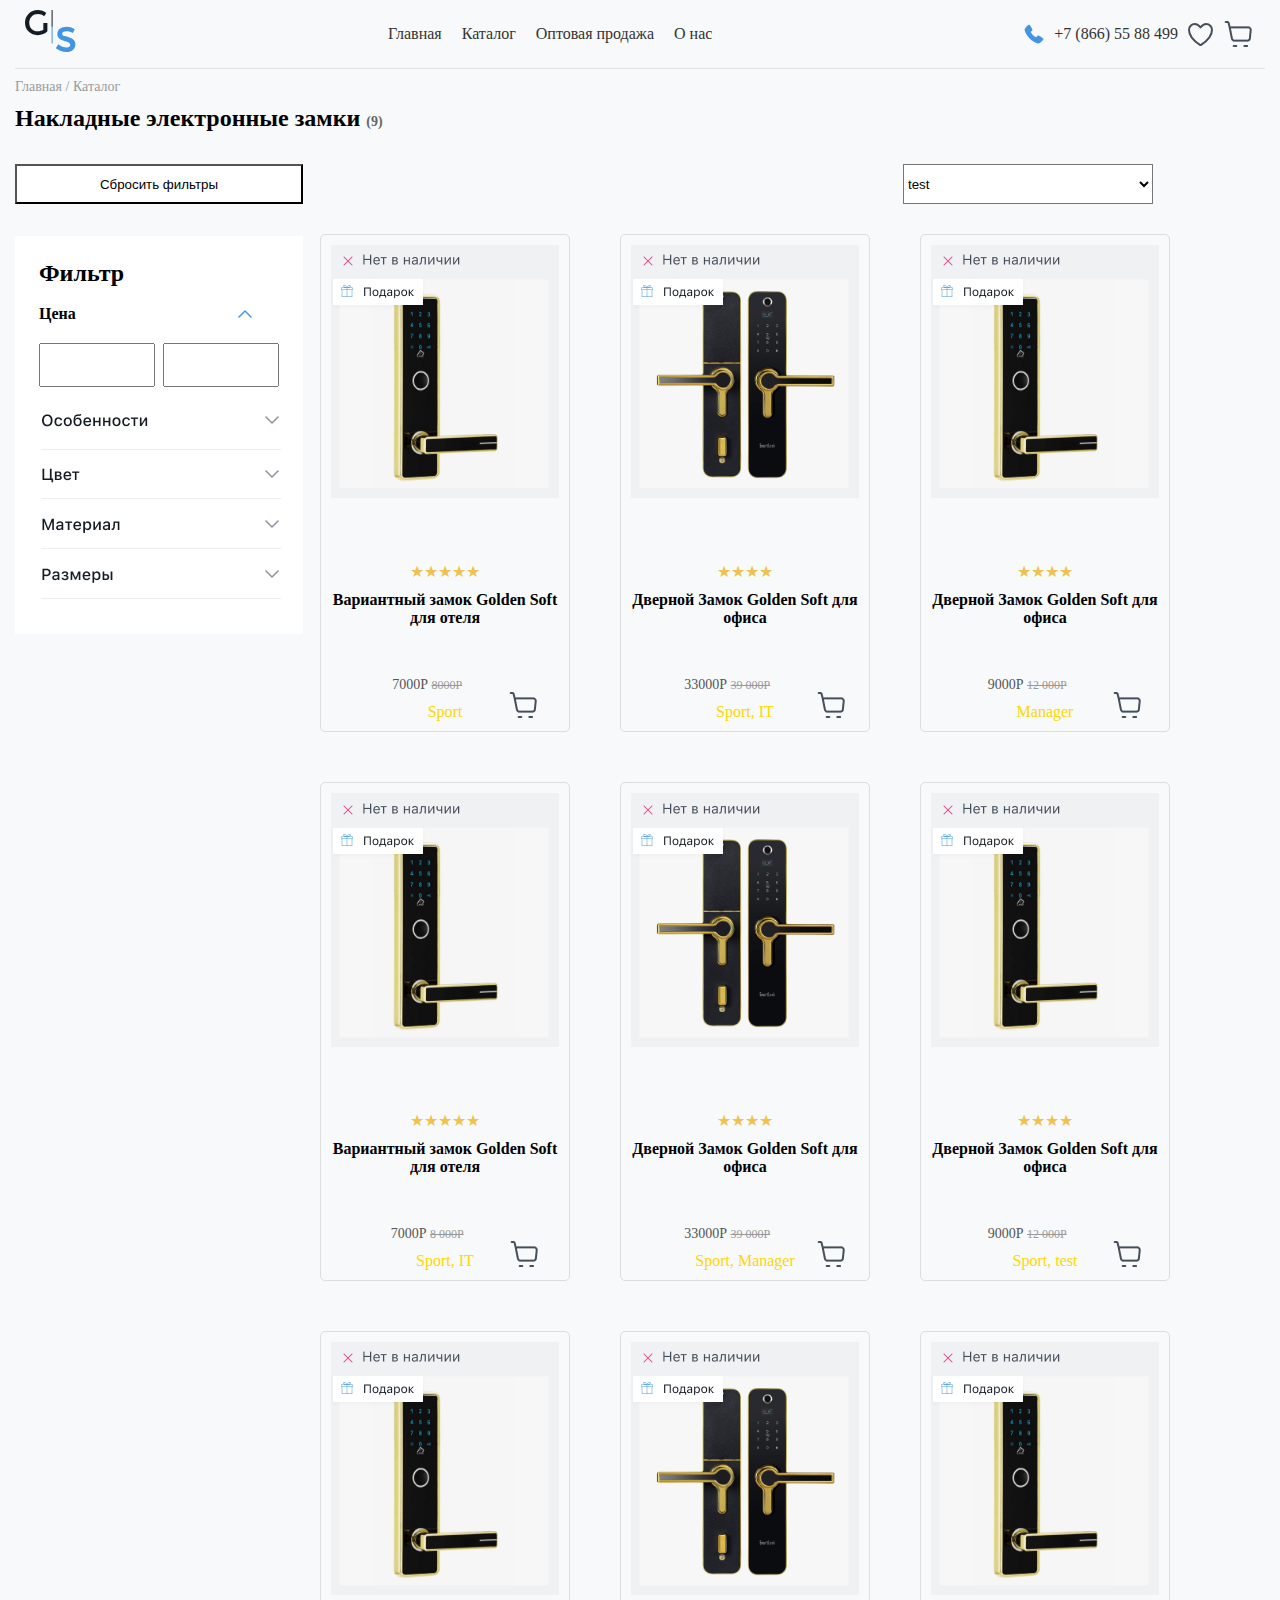
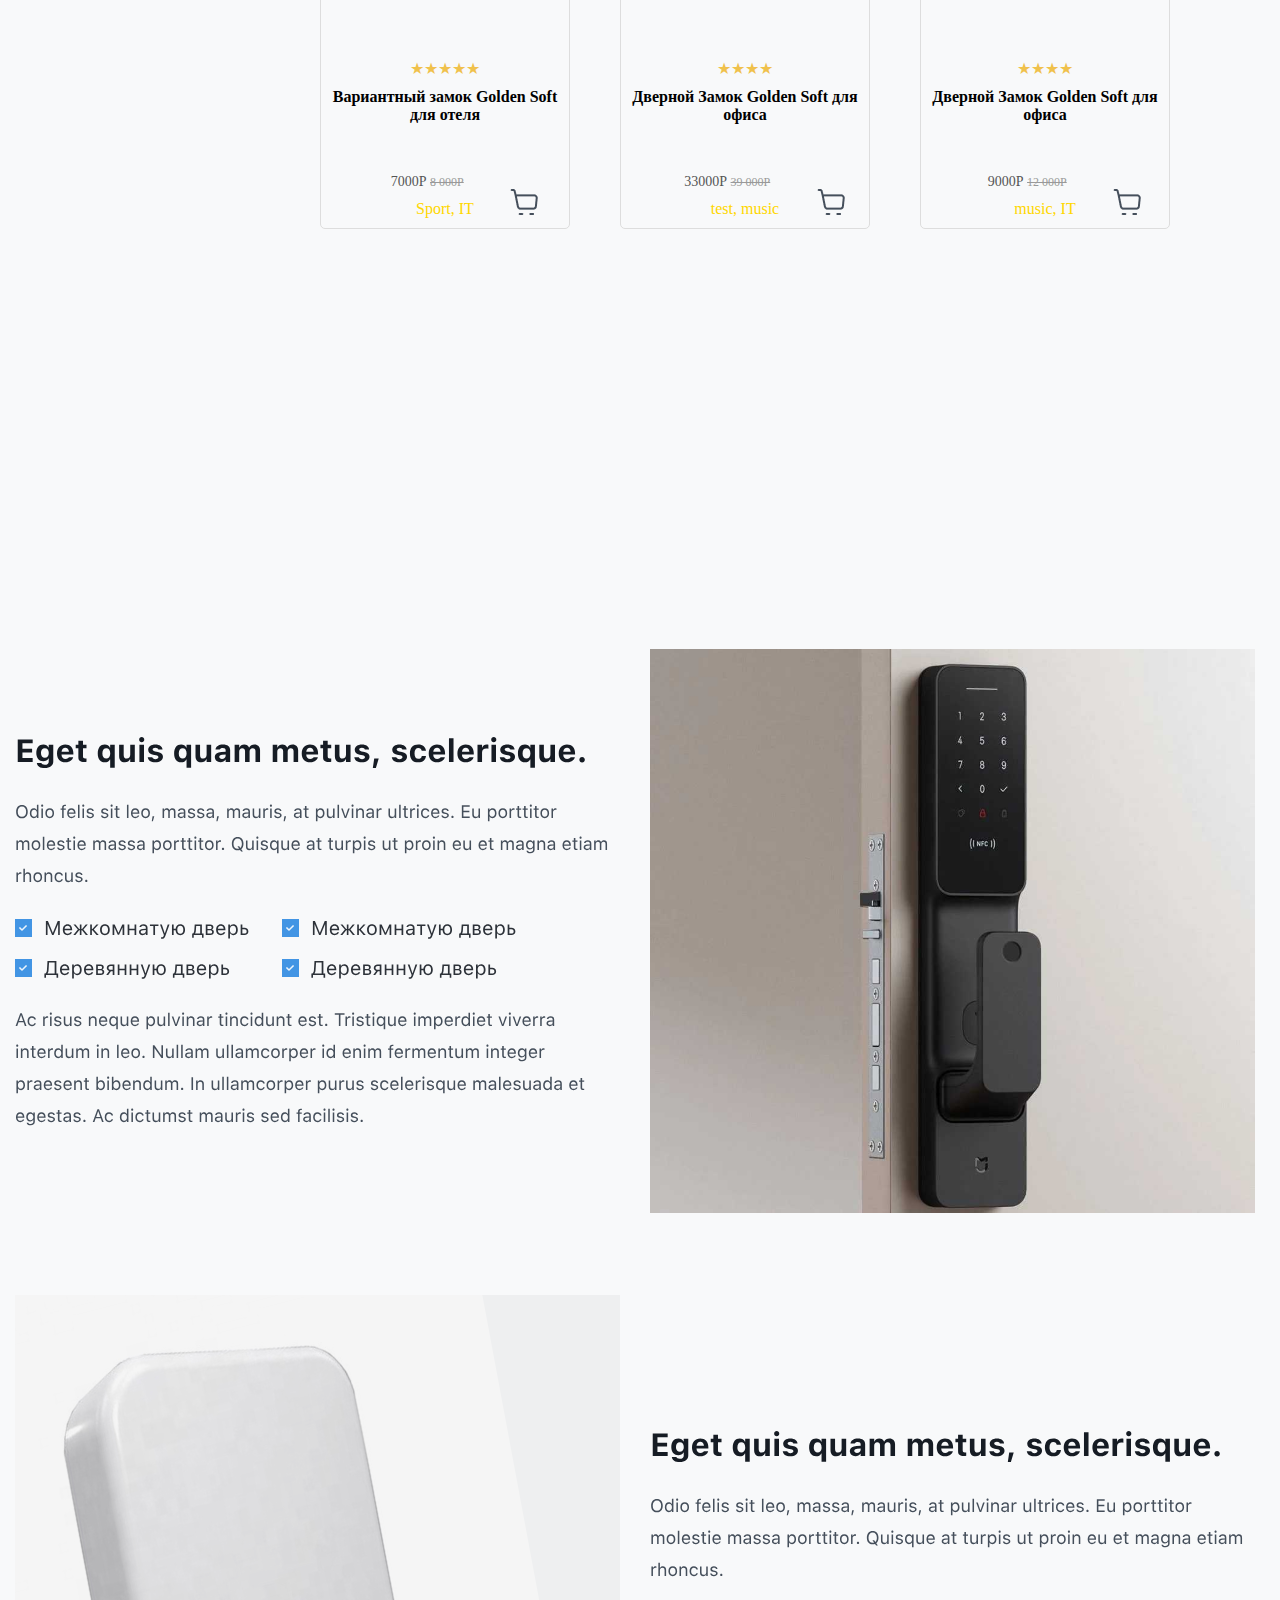
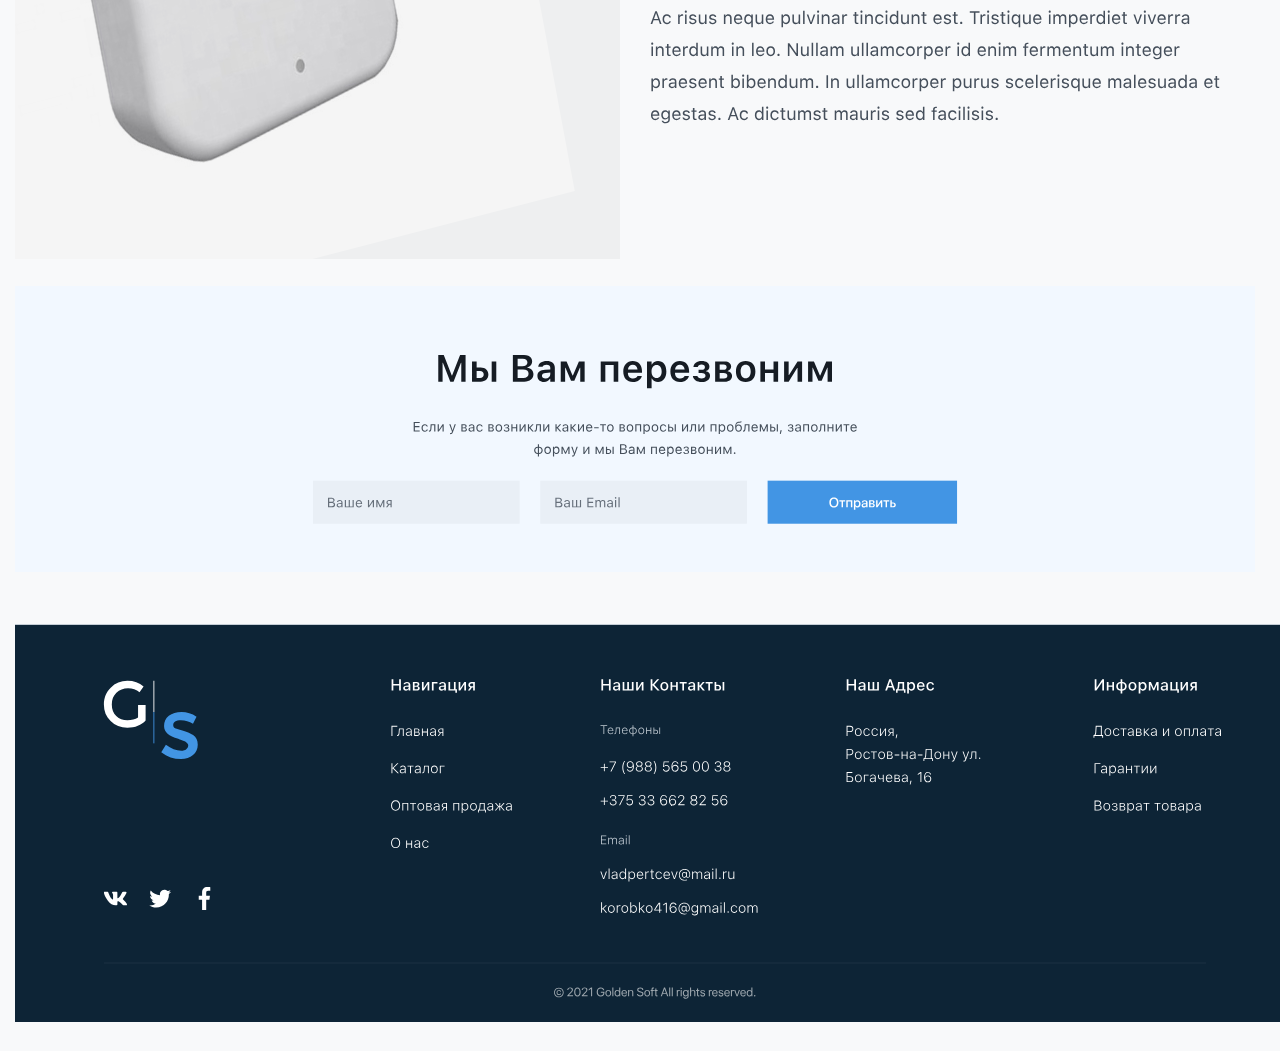
<file: index.html>
<!DOCTYPE html>
<html lang="en">
  <head>
    <meta charset="UTF-8" />
    <meta name="viewport" content="width=device-width, initial-scale=1.0" />
    <link rel="stylesheet" href="main.css" />
    <title>Замок</title>
  </head>
  <body>
    <header class="header container">
      <div class="logo"><img src="images/logo__header.svg" alt="" /></div>
      <nav class="nav">
        <a href="#">Главная</a>
        <a href="#">Каталог</a>
        <a href="#">Оптовая продажа</a>
        <a href="#">О нас</a>
      </nav>
      <div class="contact-info">
        <img src="images/phone-call 1.svg" alt="" />
        <a href="tel:+78665588499">+7 (866) 55 88 499</a>
        <img src="images/heart__logo.svg" alt="" />
        <!-- korzinka rasmi -->
        <img id="basket" class="basket__svg" src="images/Frame.png" alt="" />
      </div>
    </header>

    <div class="container">
      <div class="breadcrumb">
        <a href="#">Главная</a> / <a href="#">Каталог</a>
      </div>
      <div class="category-title">
        Накладные электронные замки <span class="category-count">(9)</span>
      </div>
    </div>
    <!-- button section -->
    <div class="button__section container">
      <button id="reset" class="reset__btn">Сбросить фильтры</button>
      <div>
        <select
          name="Выберите популярность"
          class="popular__btn"
          id="popularityFilter"
        ></select>
      </div>
    </div>
    <!-- left section -->
    <div class="card__section container">
      <div class="left__main">
        <h2 style="margin-left: 24px; padding-top: 24px">Фильтр</h2>
        <br />
        <div class="costs">
          <h4 style="margin-left: 24px">Цена</h4>
          <img src="images/Frame2.png" alt="" />
        </div>
        <div class="cost__input">
          <input class="input1" type="text" />
          <input class="input2" type="text" />
        </div>
        <img class="img" src="images/list.png" alt="" />
      </div>
      <!-- card product -->
      <div class="cards" id="product-list"></div>
    </div>
    <!-- modal -->
    <div id="basketModal" class="modal">
      <div class="modal-content">
        <span class="close">&times;</span>
        <h2>Корзина</h2>
        <hr class="hr_modal" />
        <div id="basket-items"></div>
        <p>Итого: <span id="total-price">0</span></p>
      </div>
    </div>

    <!-- footer -->
    <div class="footer container">
      <img class="section__first" src="images/СЕО.svg" alt="" />
      <img class="section__second" src="images/contact.svg" alt="" />
      <img class="section__third" src="images/footer.svg" alt="" />
    </div>
    <script type="module" src="main.js"></script>
  </body>
</html>
</file>
<file: main.css>
* {
  box-sizing: border-box;
  margin: 0;
  padding: 0;
}
.container {
  width: 1250px;
  margin: 0 auto;
}
body {
  background-color: #f8f9fa;
}
li {
  list-style: none;
}
a {
  text-decoration: none;
  transition: 0.5s;
}
.header {
  padding: 10px;
  display: flex;
  justify-content: space-between;
  align-items: center;
  border-bottom: 1px solid #e3e3e3;
}
.header .logo {
  font-size: 24px;
  font-weight: bold;
}
.header .nav {
  display: flex;
  gap: 20px;
}
.header .nav a {
  text-decoration: none;
  color: #333;
  font-weight: 500;
}
.header .contact-info {
  display: flex;
  align-items: center;
  gap: 10px;
}
.header .contact-info a {
  text-decoration: none;
  color: #333;
  font-weight: 500;
}
.breadcrumb {
  font-size: 14px;
  color: #999;
  margin-top: 10px;
}
.breadcrumb a {
  color: #999;
  text-decoration: none;
}
.breadcrumb a:hover {
  text-decoration: underline;
}
.category-title {
  font-size: 24px;
  font-weight: bold;
  margin: 10px 0;
}
.category-count {
  font-size: 14px;
  color: #666;
}
.button__section {
  display: flex;
  gap: 600px;
  margin-top: 32px;
}
.reset__btn {
  width: 288px;
  height: 40px;
  padding: 7px 72px 7px 72px;
  background-color: white;
  cursor: pointer;
}
.popular__btn {
  width: 250px;
  height: 40px;
  background-color: white;
  cursor: pointer;
  position: absolute;
}
.frame {
  position: relative;
  top: 13px;
  left: 190px;
  cursor: pointer;
}
.left__main {
  margin-top: 32px;
  width: 288px;
  height: 398px;
  border-radius: 2px 2px 0px 0px;
  background-color: white;
  position: absolute;
}
.costs {
  display: flex;
  gap: 160px;
  margin-bottom: 20px;
}
.cost__input {
  display: flex;
  gap: 8px;
  margin-left: 24px;
  margin-bottom: 10px;
}
.input1 {
  width: 116px;
  height: 44px;
}
.input2 {
  width: 116px;
  height: 44px;
}
.img {
  position: relative;
  top: 10px;
  left: 26px;
}
.card__section {
  display: flex;
  gap: 30px;
}
.product-card {
  border: 1px solid #ddd;
  border-radius: 5px;
  width: 250px;
  margin: 10px;
  padding: 10px;
  text-align: center;
  position: relative;
}
.cards {
  padding: 20px;
  display: flex;
  flex-wrap: wrap;
  gap: 30px;
  margin-left: 275px;
}
.product-card img {
  max-width: 100%;
  height: auto;
  margin-bottom: 10px;
}
.product-card .title {
  font-size: 16px;
  font-weight: bold;
  margin-bottom: 5px;
}
.product-card .price {
  font-size: 14px;
  color: #555;
  margin-bottom: 10px;
}
.product-card .old-price {
  text-decoration: line-through;
  color: #999;
  font-size: 12px;
}
.product-card .rating {
  color: #f0c14b;
  margin-bottom: 10px;
}
.footer {
  margin-top: 390px;
}
.categories {
  color: gold;
}
.x {
  position: relative;
  top: -282px;
  left: 5px;
}
.podarka {
  position: relative;
  bottom: 236px;
  left: -125px;
}

.word {
  position: relative;
  bottom: 283px;
  left: 11px;
}
.special-icon {
  position: relative;
  bottom: -42px;
  left: 42px;
  cursor: pointer;
}
.main-content {
  display: flex;
  gap: 30px;
  margin-top: 30px;
}
.price {
  margin-top: 20px;
  margin-bottom: 15px;
}
.old-price {
  font-size: 1em;
  color: #888;
  text-decoration: line-through;
}
.current-price {
  font-size: 1.2em;
  color: #000;
  margin-right: 10px;
}
.korzinka {
  width: 210px;
  height: 44px;
  padding: 9px 64px 9px 64px;
  background-color: #4295e4;
  color: white;
  border: none;
  cursor: pointer;
}
.namee {
  margin-top: 20px;
  width: 450px;
  font-size: 18px;
  font-weight: 400;
  line-height: 32px;
  text-align: left;
}
.basket__svg {
  cursor: pointer;
}
/* modal */
.modal {
  display: none;
  position: fixed;
  z-index: 1;
  left: 0;
  top: 0;
  width: 100%;
  height: 100%;
  overflow: auto;
  background-color: rgba(0, 0, 0, 0.4);
}
.modal-content {
  background-color: #fefefe;
  margin: 10vh auto;
  padding: 20px;
  border: 1px solid #888;
  width: 500px;
  border-radius: 8px;
}
.close {
  color: #aaa;
  float: right;
  font-size: 28px;
  font-weight: bold;
}
.close:hover,
.close:focus {
  color: black;
  text-decoration: none;
  cursor: pointer;
}
.basket-item {
  display: flex;
  align-items: center;
  justify-content: space-between;
  margin-bottom: 20px;
}
.basket-item-image {
  width: 100px;
  height: auto;
  margin-right: 15px;
  border-radius: 5px;
}
.modal-title {
  font-size: 18px;
  font-weight: bold;
  margin-bottom: 5px;
}
.basket-item-details {
  flex-grow: 1;
}
.basket-item-price {
  font-size: 18px;
  font-weight: bold;
  color: #333;
  margin-top: -53px;
}
.remove-item {
  cursor: pointer;
  margin-left: 15px;
  color: #007bff;
  display: flex;
  align-items: center;
  text-decoration: none;
}
.remove-item img {
  margin-right: 5px;
}
.hr_modal {
  margin-bottom: 20px;
  margin-top: 15px;
  opacity: 0.5;
}
</file>
